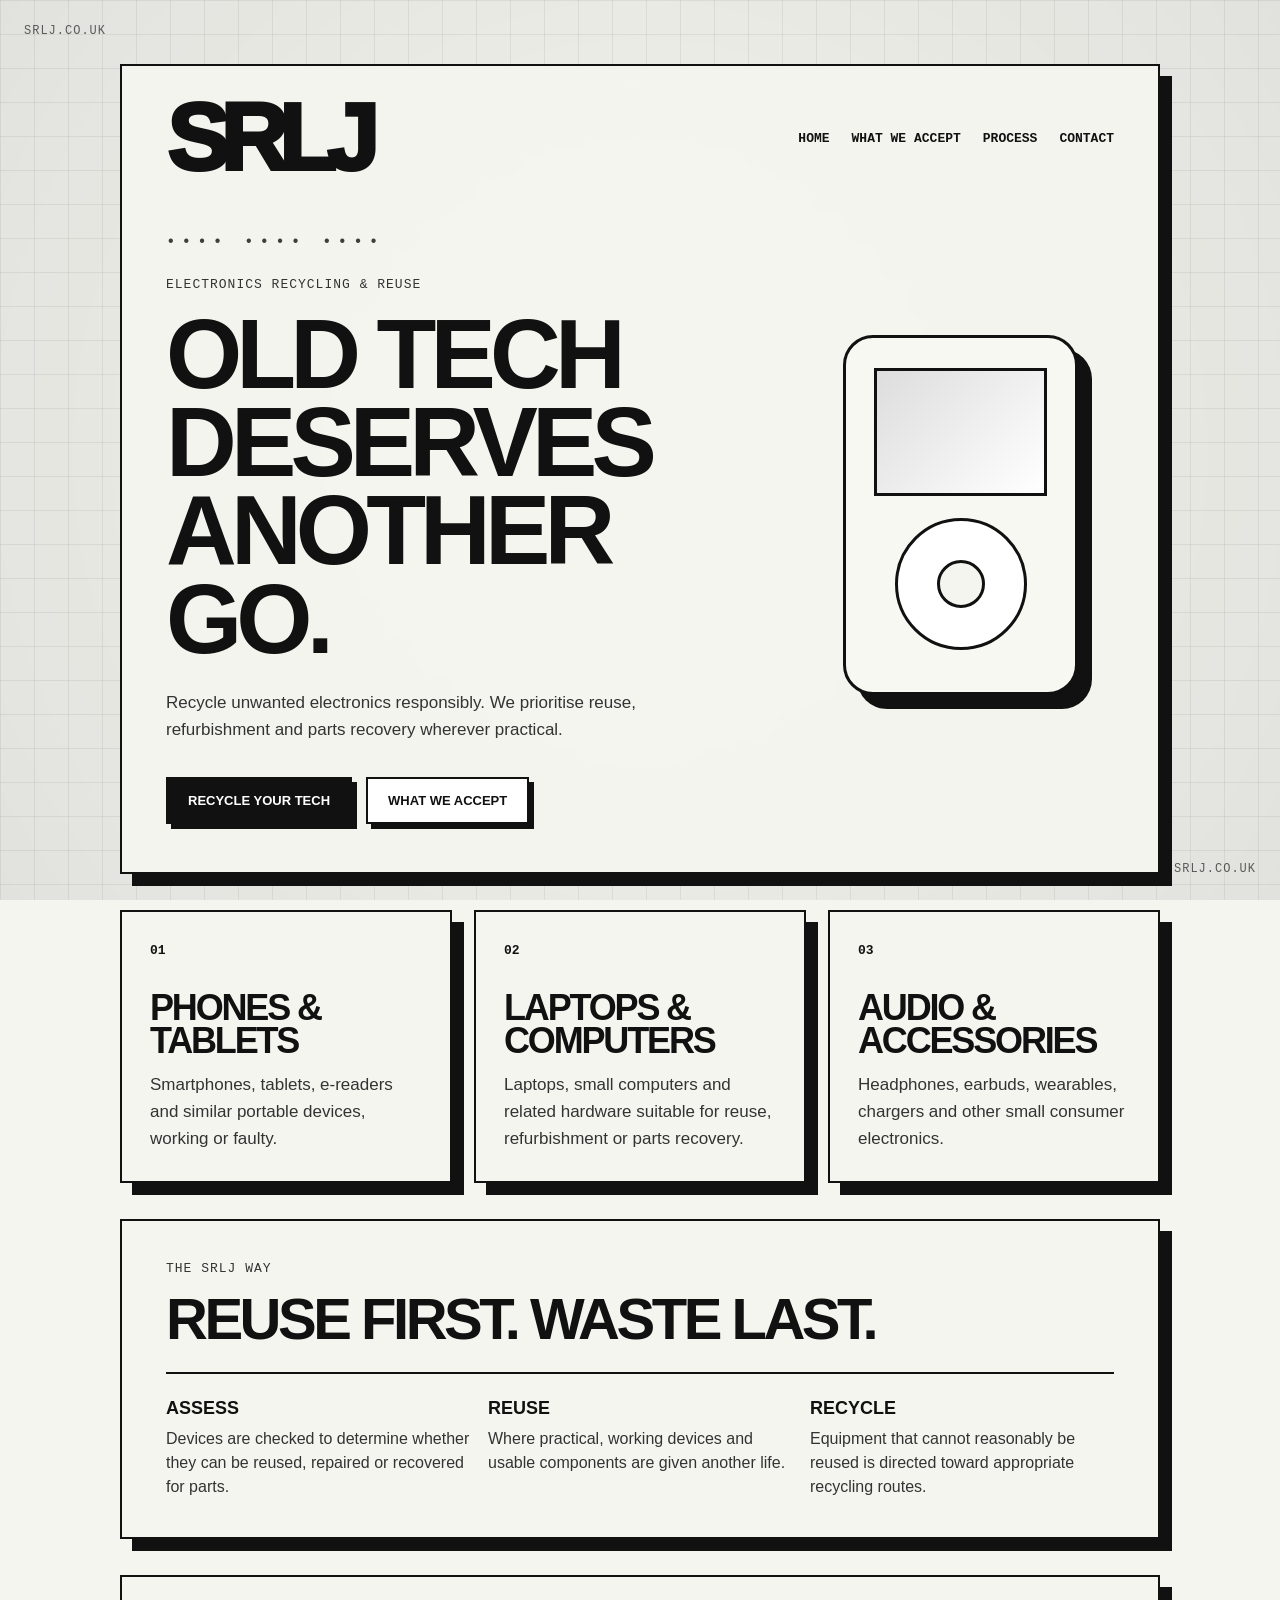
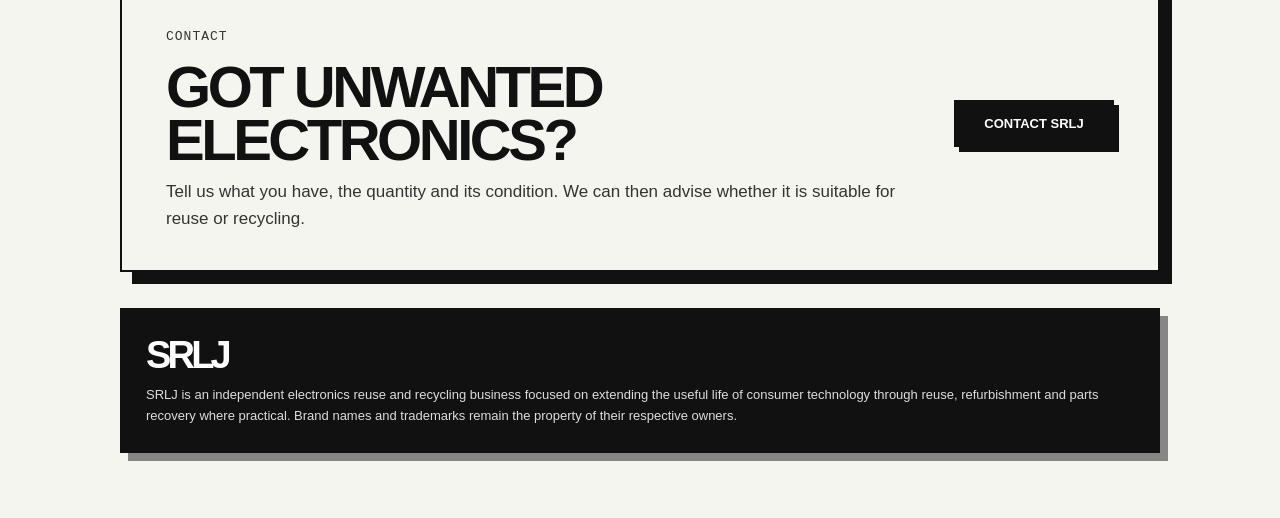
<file: index.html>
<!DOCTYPE html>
<html lang="en">
<head>
  <meta charset="UTF-8" />
  <meta name="viewport" content="width=device-width, initial-scale=1.0" />
  <title>SRLJ | Electronics Recycling & Reuse</title>
  <meta name="description" content="SRLJ recycles, reuses and responsibly handles unwanted phones, tablets, laptops, headphones and other electronics." />
  <link rel="stylesheet" href="styles.css" />
</head>
<body>
  <div class="grid"></div>
  <div class="noise"></div>

  <div class="corner top-left">SRLJ.CO.UK</div>
  <div class="corner top-right"></div>
  <div class="corner bottom-left"></div>
  <div class="corner bottom-right">SRLJ.CO.UK</div>

  <main class="shell">
    <section class="hero card" id="top">
      <header class="nav">
        <div class="brand">SRLJ</div>
        <nav aria-label="Main navigation">
          <a href="#top">Home</a>
          <a href="#accept">What we accept</a>
          <a href="#process">Process</a>
          <a href="#contact">Contact</a>
        </nav>
      </header>

      <div class="hero-grid">
        <div>
          <div class="dots">•••• •••• ••••</div>
          <p class="eyebrow">Electronics recycling & reuse</p>
          <h1>Old tech deserves another go.</h1>
          <p class="intro">Recycle unwanted electronics responsibly. We prioritise reuse, refurbishment and parts recovery wherever practical.</p>
          <div class="actions">
            <a class="button primary" href="#contact">Recycle your tech</a>
            <a class="button" href="#accept">What we accept</a>
          </div>
        </div>

        <div class="ipod-visual" aria-hidden="true">
          <div class="ipod">
            <span class="screen"></span>
            <span class="wheel"><i></i></span>
          </div>
        </div>
      </div>
    </section>

    <section id="accept" class="section simple-grid">
      <article class="mini-card">
        <span class="number">01</span>
        <h2>Phones & tablets</h2>
        <p>Smartphones, tablets, e-readers and similar portable devices, working or faulty.</p>
      </article>
      <article class="mini-card">
        <span class="number">02</span>
        <h2>Laptops & computers</h2>
        <p>Laptops, small computers and related hardware suitable for reuse, refurbishment or parts recovery.</p>
      </article>
      <article class="mini-card">
        <span class="number">03</span>
        <h2>Audio & accessories</h2>
        <p>Headphones, earbuds, wearables, chargers and other small consumer electronics.</p>
      </article>
    </section>

    <section id="process" class="card process">
      <p class="eyebrow">The SRLJ way</p>
      <h2>Reuse first. Waste last.</h2>
      <div class="steps">
        <div><strong>Assess</strong><span>Devices are checked to determine whether they can be reused, repaired or recovered for parts.</span></div>
        <div><strong>Reuse</strong><span>Where practical, working devices and usable components are given another life.</span></div>
        <div><strong>Recycle</strong><span>Equipment that cannot reasonably be reused is directed toward appropriate recycling routes.</span></div>
      </div>
    </section>

    <section id="contact" class="card contact">
      <div>
        <p class="eyebrow">Contact</p>
        <h2>Got unwanted electronics?</h2>
        <p>Tell us what you have, the quantity and its condition. We can then advise whether it is suitable for reuse or recycling.</p>
      </div>
      <a class="button primary" href="mailto:Jake@SRLJ.co.uk">Contact SRLJ</a>
    </section>

    <footer>
      <strong>SRLJ</strong>
      <p>SRLJ is an independent electronics reuse and recycling business focused on extending the useful life of consumer technology through reuse, refurbishment and parts recovery where practical. Brand names and trademarks remain the property of their respective owners.</p>
    </footer>
  </main>
</body>
</html>
</file>
<file: styles.css>
*{box-sizing:border-box;margin:0;padding:0}html{scroll-behavior:smooth}body{min-height:100vh;background:#f5f5f0;color:#111;font-family:Inter,"Helvetica Neue",Arial,sans-serif;overflow-x:hidden}.grid{position:fixed;inset:0;background-image:linear-gradient(rgba(0,0,0,.06) 1px,transparent 1px),linear-gradient(90deg,rgba(0,0,0,.06) 1px,transparent 1px);background-size:34px 34px;z-index:-2}.noise{position:fixed;inset:0;background:radial-gradient(circle at center,transparent 0%,rgba(0,0,0,.08) 100%);z-index:-1;pointer-events:none}.corner{position:fixed;font-family:monospace;font-size:12px;text-transform:uppercase;letter-spacing:1px;color:#111;opacity:.65;z-index:20}.top-left{top:24px;left:24px}.top-right{top:24px;right:24px}.bottom-left{bottom:24px;left:24px}.bottom-right{bottom:24px;right:24px}.shell{width:min(1040px,calc(100% - 48px));margin:64px auto}.card,.mini-card{border:2px solid #111;background:rgba(245,245,240,.9);backdrop-filter:blur(12px);box-shadow:12px 12px 0 #111}.hero{padding:36px 44px 48px}.nav{display:flex;align-items:center;justify-content:space-between;margin-bottom:58px}.brand{font-size:clamp(48px,10vw,94px);letter-spacing:-.1em;font-weight:950;line-height:.78}nav{display:flex;gap:22px}nav a{color:#111;text-decoration:none;font-family:monospace;text-transform:uppercase;font-size:13px;font-weight:800}.hero-grid{display:grid;grid-template-columns:1.15fr .85fr;gap:42px;align-items:center}.dots{font-family:monospace;font-size:16px;letter-spacing:6px;margin-bottom:24px;opacity:.8}.eyebrow{font-family:monospace;text-transform:uppercase;letter-spacing:1px;font-size:13px;color:#333;margin-bottom:14px}h1,h2{text-transform:uppercase;letter-spacing:-.06em;line-height:.9}h1{font-size:clamp(52px,8vw,98px);max-width:670px}h2{font-size:clamp(32px,5vw,58px)}p{font-size:17px;line-height:1.6;color:#333}.intro{max-width:600px;margin:26px 0 34px}.actions{display:flex;gap:14px;flex-wrap:wrap}.button{display:inline-flex;align-items:center;justify-content:center;border:2px solid #111;background:#fff;color:#111;text-decoration:none;text-transform:uppercase;font-weight:900;font-size:13px;padding:14px 20px;min-width:160px;box-shadow:5px 5px 0 #111}.button.primary{background:#111;color:#fff}.button:hover{transform:translate(2px,2px);box-shadow:3px 3px 0 #111}.ipod-visual{height:400px;position:relative}.ipod{position:absolute;right:36px;top:6px;width:235px;height:360px;border:3px solid #111;border-radius:30px;background:#f8f8f2;box-shadow:14px 14px 0 #111}.screen{position:absolute;left:28px;right:28px;top:30px;height:128px;border:3px solid #111;background:linear-gradient(135deg,#ddd,#fff)}.wheel{position:absolute;left:50%;bottom:42px;transform:translateX(-50%);width:132px;height:132px;border:3px solid #111;border-radius:50%;background:#fff}.wheel i{position:absolute;left:50%;top:50%;transform:translate(-50%,-50%);width:48px;height:48px;border:3px solid #111;border-radius:50%;background:#f5f5f0}.section{margin:36px 0}.simple-grid{display:grid;grid-template-columns:repeat(3,1fr);gap:22px}.mini-card{padding:28px;min-height:240px}.number{font-family:monospace;font-size:13px;font-weight:900}.mini-card h2{font-size:36px;margin:34px 0 14px}.process{padding:38px 44px;margin:36px 0}.process h2{margin-bottom:26px}.steps{display:grid;grid-template-columns:repeat(3,1fr);gap:18px;border-top:2px solid #111;padding-top:24px}.steps strong{display:block;text-transform:uppercase;font-size:18px;margin-bottom:8px}.steps span{display:block;color:#333;line-height:1.5}.contact{padding:38px 44px;display:flex;align-items:center;justify-content:space-between;gap:28px;margin:36px 0}.contact p{margin-top:12px}footer{border:2px solid #111;background:#111;color:#fff;padding:24px;margin-top:36px;box-shadow:8px 8px 0 rgba(0,0,0,.45)}footer strong{font-size:38px;letter-spacing:-.1em}footer p{color:#ddd;margin-top:8px;font-size:13px}@media(max-width:800px){.corner{display:none}.shell{width:calc(100% - 28px);margin:20px auto 36px}.hero,.process,.contact{padding:28px}.nav{align-items:flex-start;margin-bottom:38px}nav{display:none}.hero-grid,.simple-grid,.steps{grid-template-columns:1fr}.ipod-visual{height:310px}.ipod{left:50%;right:auto;transform:translateX(-50%) scale(.78);transform-origin:top center}.contact{display:block}.contact .button{margin-top:22px}.card,.mini-card{box-shadow:7px 7px 0 #111}h1{font-size:56px}}
</file>
